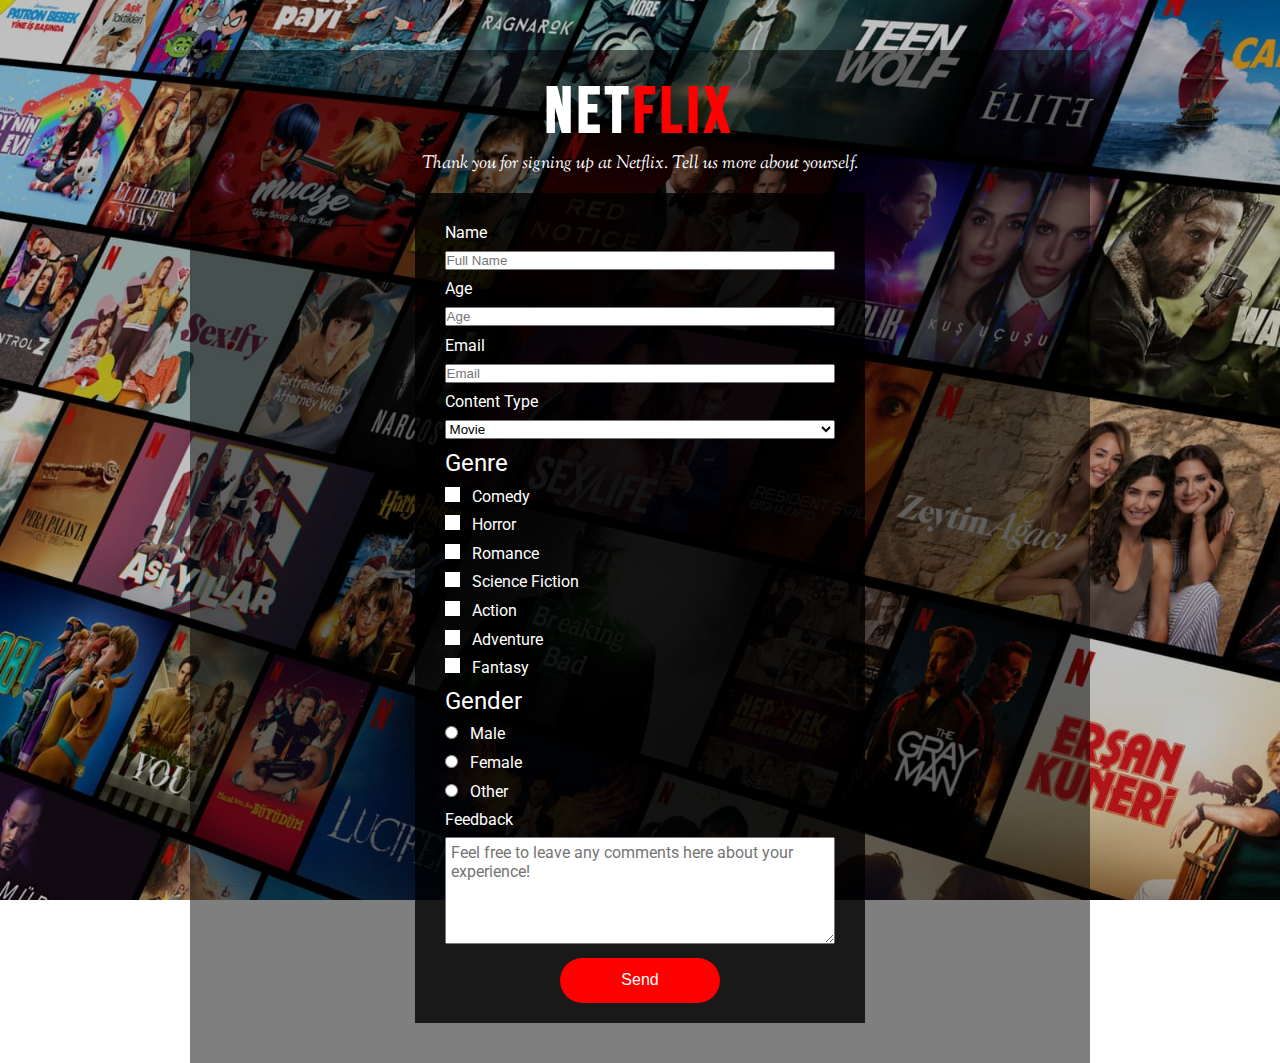
<file: index.html>
<!DOCTYPE html>
<html lang="en">
<head>
  <meta charset="UTF-8">
  <meta http-equiv="X-UA-Compatible" content="IE=edge">
  <meta name="viewport" content="width=device-width, initial-scale=1.0">
  <link rel="stylesheet" href="main.css">
  <title> Netflix Survey </title>
</head>
<body>
  <main>
    <header>
      <h1> Net<span>flix</span></h1>
      <p> Thank you for signing up at Netflix. Tell us more about yourself. </p>
    </header>

    <section id="form-container">

      <form autocomplete="off" action="./result.html">
        <div class="form">
          <label for="name"> Name </label>
          <input type="text" id="name" placeholder="Full Name">
        </div>

        <div class="form">
          <label for="number"> Age </label>
          <input type="number" id="age" placeholder="Age"/>
        </div>

        <div class="form">
          <label for="email"> Email </label>
          <input type="email" id="email" placeholder="Email"/>
        </div>

        <div class="form">
          <label for="name"> Content Type </label>
          <select id="content-type" name="content_type">
            <option value="movie"> Movie </option>
            <option value="series"> Series </option>
          </select>
        </div>
        
        <h2> Genre </h2>

        <div class="form">
          <input type="checkbox" id="comedy" name="comedy" value="true"/>
          <label for="comedy"> Comedy </label>
        </div>
        <div class="form">
          <input type="checkbox" id="horror" name="horror" value="true"/>
          <label for="horror"> Horror </label>
        </div>
        <div class="form">
          <input type="checkbox" id="romance" name="romance" value="true"/>
          <label for="romance"> Romance </label>
        </div>
        <div class="form">
          <input type="checkbox" id="scifi" name="scifi" value="true"/>
          <label for="scifi"> Science Fiction </label>
        </div>
        <div class="form">
          <input type="checkbox" id="action" name="action" value="true"/>
          <label for="action"> Action </label>
        </div>
        <div class="form">
          <input type="checkbox" id="adventure" name="adventure" value="true"/>
          <label for="adventure"> Adventure </label>
        </div>
        <div class="form">
          <input type="checkbox" id="fantasy" name="fantasy" value="true"/>
          <label for="fantasy"> Fantasy </label>
        </div>

        <h2> Gender </h2>
        <div class="form">
          <input type="radio" name="gender" id="male" value="male">
          <label id="male"> Male </label>
        </div>
        <div class="form">
          <input type="radio" name="gender" id="female" value="female">
          <label id="female"> Female </label>
        </div>
        <div class="form">
          <input type="radio" name="gender" id="other" value="other">
          <label id="other"> Other </label>
        </div>

        <div class="form">
          <label> Feedback </label>
          <textarea cols="30" rows="5" placeholder="Feel free to leave any comments here about your experience!"></textarea>
        </div>

        <div class="center">
          <button> Send </button>
        </div>
      </form>
    </section>
  </main>
</body>
</html>
</file>
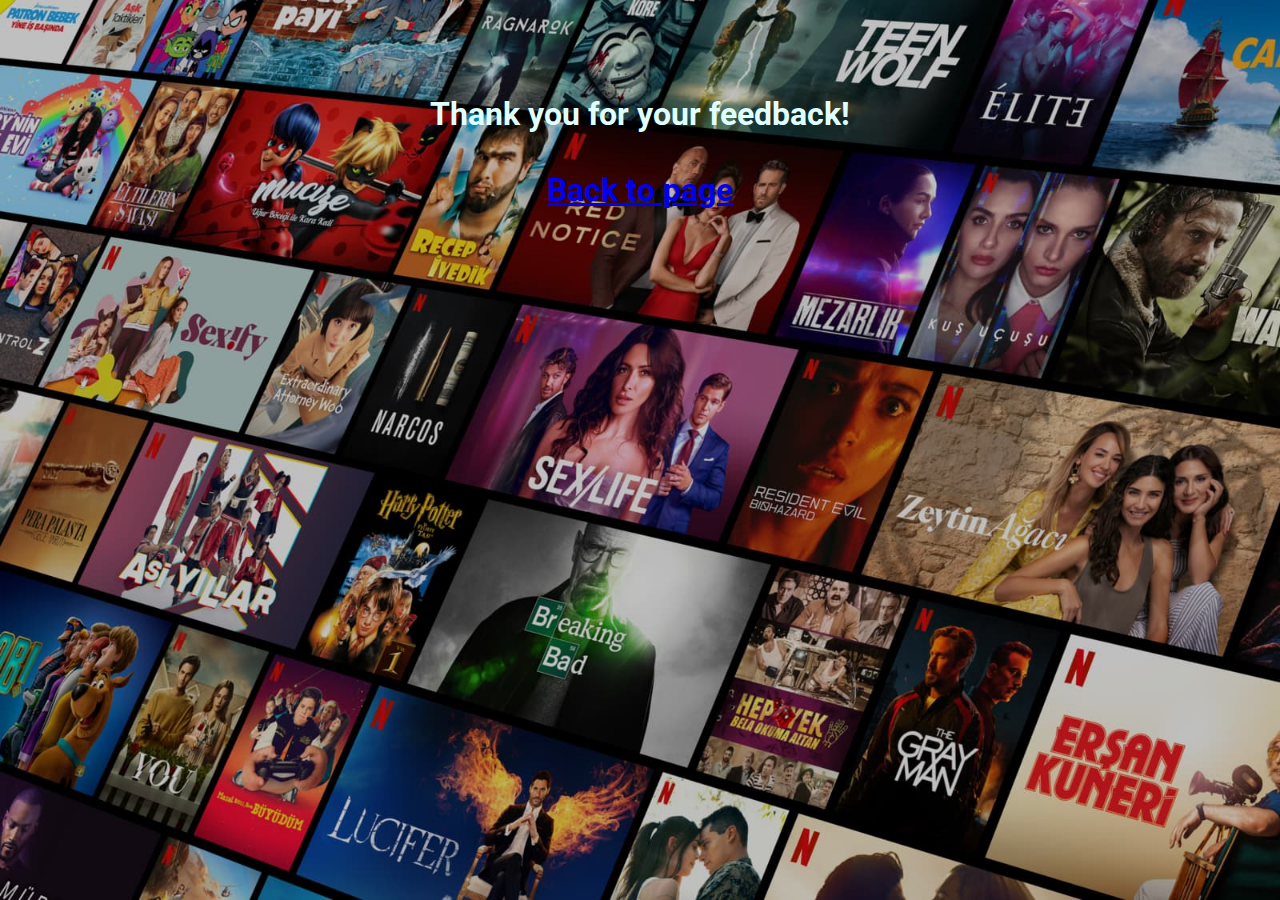
<file: result.html>
<!DOCTYPE html>
<html lang="en">
<head>
  <meta charset="UTF-8">
  <meta http-equiv="X-UA-Compatible" content="IE=edge">
  <meta name="viewport" content="width=device-width, initial-scale=1.0">
  <link rel="stylesheet" href="main.css">
  <title> Survey Result </title>
  <style>
    h1{
      color: lightcyan;
      text-align: center;
      
    }
  </style>

</head>
<body>
  <br>
  <br>
  <br>
  <br>
  <br>
  <h1> Thank you for your feedback! 
    <br>
    <br>
    <a href="index.html"> Back to page </a>
  </h1>
</body>
</html>
</file>
<file: main.css>
/* Fonts */
@import url('https://fonts.googleapis.com/css2?family=Roboto&display=swap');
@import url('https://fonts.googleapis.com/css2?family=Bebas+Neue&display=swap');
@import url('https://fonts.googleapis.com/css2?family=Sorts+Mill+Goudy&display=swap');

/* Reset */
*{
  margin: 0;
  padding: 0;
  box-sizing: border-box;
}

body{
  background: url("background_image.jpg");
  background-repeat: no-repeat;
  background-size: cover;
  background-attachment: fixed;
  height: 100vh;
  color: white;
  font-family: 'Roboto', sans-serif;
}

main{
  max-width: 900px;
  background-color: rgba(0,0,0,0.5);
  margin: 50px auto;
  padding: 1.5rem;
}

/* Header */

header{
  text-align: center;
}

header h1{
  text-transform: uppercase;
  font-family: 'Bebas Neue', cursive;
  letter-spacing: 5px;
  font-size: 4rem;
}

header h1 span{
  color: red;
}

header p{
  font-family: 'Sorts Mill Goudy', serif;
  font-style: italic;
  font-size: 18px;
}

section#form-container{
  max-width: 450px;
  background-color: rgba(0,0,0,0.8);
  padding: 20px;
  margin: 1rem auto;
}

.form{
  margin: 0.6rem;
}

input, select, textarea{
  display: inline;
  width: 100%;
  outline: none;
}

.form label{
  display: inline-block;
  margin-bottom: 0.5rem;
}

input[name=name],
input[name=age],
input[name=email]{
  height: 2rem;
  padding: 5px;
}

#form-container h2{
  font-weight: 400;
  margin-left: 0.6rem;
}

input[type=checkbox],
input[type=radio]{
  width: auto;
}

input[type=checkbox] + label,
input[type=radio] + label{
  margin-bottom: 0rem;
  margin-left: 0.5rem;
}

textarea{
  padding: 5px;
  font-family: 'Roboto', sans-serif;
  font-size: 16px;
}

button{
  width: 160px;
  height: 45px;
  background-color: red;
  color: white;
  font-size: 16px;
  border: none;
  cursor: pointer;
  border-radius: 50px;
}

.center{
  text-align: center;
}

/* checkbox/radio styles */

input[type=checkbox]{
  display: inline-block;
  appearance: none;
  width: 15px;
  height: 15px;
  background: white;
}

input[type=checkbox]:checked{
  background: red;
  border: 2px solid white;
}
</file>
